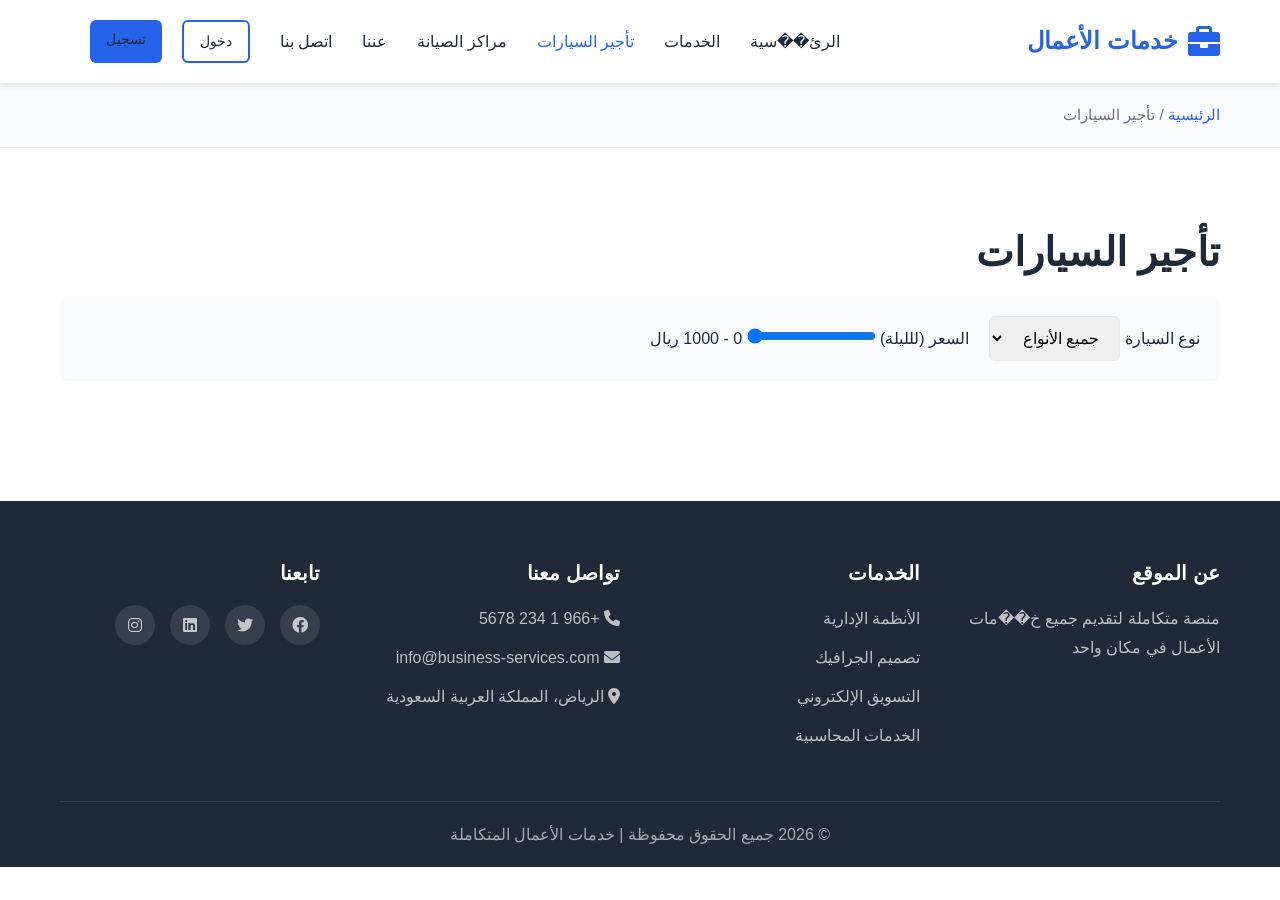
<file: car-rental.html>
<!DOCTYPE html>
<html lang="ar" dir="rtl">
<head>
    <meta charset="UTF-8">
    <meta name="viewport" content="width=device-width, initial-scale=1.0">
    <title>تأجير السيارات | Business Services</title>
    <link rel="stylesheet" href="https://cdnjs.cloudflare.com/ajax/libs/font-awesome/6.0.0/css/all.min.css">
    <link rel="stylesheet" href="css/style.css">
    <link rel="stylesheet" href="css/responsive.css">
</head>
<body>
    <!-- Header -->
    <header class="header">
        <nav class="navbar">
            <div class="container">
                <div class="navbar-brand">
                    <a href="index.html" class="logo">
                        <i class="fas fa-briefcase"></i>
                        <span>خدمات الأعمال</span>
                    </a>
                </div>
                <ul class="nav-menu">
                    <li><a href="index.html">الرئ��سية</a></li>
                    <li><a href="services.html">الخدمات</a></li>
                    <li><a href="car-rental.html" class="active">تأجير السيارات</a></li>
                    <li><a href="maintenance.html">مراكز الصيانة</a></li>
                    <li><a href="about.html">عننا</a></li>
                    <li><a href="contact.html">اتصل بنا</a></li>
                    <li class="auth-links">
                        <a href="login.html" class="btn-login">دخول</a>
                        <a href="register.html" class="btn-register">تسجيل</a>
                    </li>
                </ul>
                <div class="hamburger">
                    <span></span>
                    <span></span>
                    <span></span>
                </div>
            </div>
        </nav>
    </header>

    <!-- Breadcrumb -->
    <section class="breadcrumb">
        <div class="container">
            <a href="index.html">الرئيسية</a> / <span>تأجير السيارات</span>
        </div>
    </section>

    <!-- Car Rental Section -->
    <section class="car-rental-section">
        <div class="container">
            <h1>تأجير السيارات</h1>
            
            <!-- Search and Filter -->
            <div class="search-filter">
                <div class="filter-group">
                    <label>نوع السيارة</label>
                    <select id="car-type-filter" class="filter-select">
                        <option value="">جميع الأنواع</option>
                        <option value="sedan">سيدان</option>
                        <option value="suv">SUV</option>
                        <option value="coupe">كوبيه</option>
                        <option value="van">فان</option>
                        <option value="truck">شاحنة</option>
                    </select>
                </div>
                <div class="filter-group">
                    <label>السعر (للليلة)</label>
                    <input type="range" id="price-range" min="0" max="1000" value="1000">
                    <span id="price-display">0 - 1000 ريال</span>
                </div>
            </div>

            <!-- Cars Grid -->
            <div class="cars-grid" id="cars-grid">
                <!-- Will be loaded by JavaScript -->
            </div>
        </div>
    </section>

    <!-- Footer -->
    <footer class="footer">
        <div class="container">
            <div class="footer-content">
                <div class="footer-section">
                    <h4>عن الموقع</h4>
                    <p>منصة متكاملة لتقديم جميع خ��مات الأعمال في مكان واحد</p>
                </div>
                <div class="footer-section">
                    <h4>الخدمات</h4>
                    <ul>
                        <li><a href="#">الأنظمة الإدارية</a></li>
                        <li><a href="#">تصميم الجرافيك</a></li>
                        <li><a href="#">التسويق الإلكتروني</a></li>
                        <li><a href="#">الخدمات المحاسبية</a></li>
                    </ul>
                </div>
                <div class="footer-section">
                    <h4>تواصل معنا</h4>
                    <p><i class="fas fa-phone"></i> +966 1 234 5678</p>
                    <p><i class="fas fa-envelope"></i> info@business-services.com</p>
                    <p><i class="fas fa-map-marker-alt"></i> الرياض، المملكة العربية السعودية</p>
                </div>
                <div class="footer-section">
                    <h4>تابعنا</h4>
                    <div class="social-links">
                        <a href="#"><i class="fab fa-facebook"></i></a>
                        <a href="#"><i class="fab fa-twitter"></i></a>
                        <a href="#"><i class="fab fa-linkedin"></i></a>
                        <a href="#"><i class="fab fa-instagram"></i></a>
                    </div>
                </div>
            </div>
            <div class="footer-bottom">
                <p>&copy; 2026 جميع الحقوق محفوظة | خدمات الأعمال المتكاملة</p>
            </div>
        </div>
    </footer>

    <script src="js/main.js"></script>
    <script src="js/car-rental.js"></script>
</body>
</html>
</file>
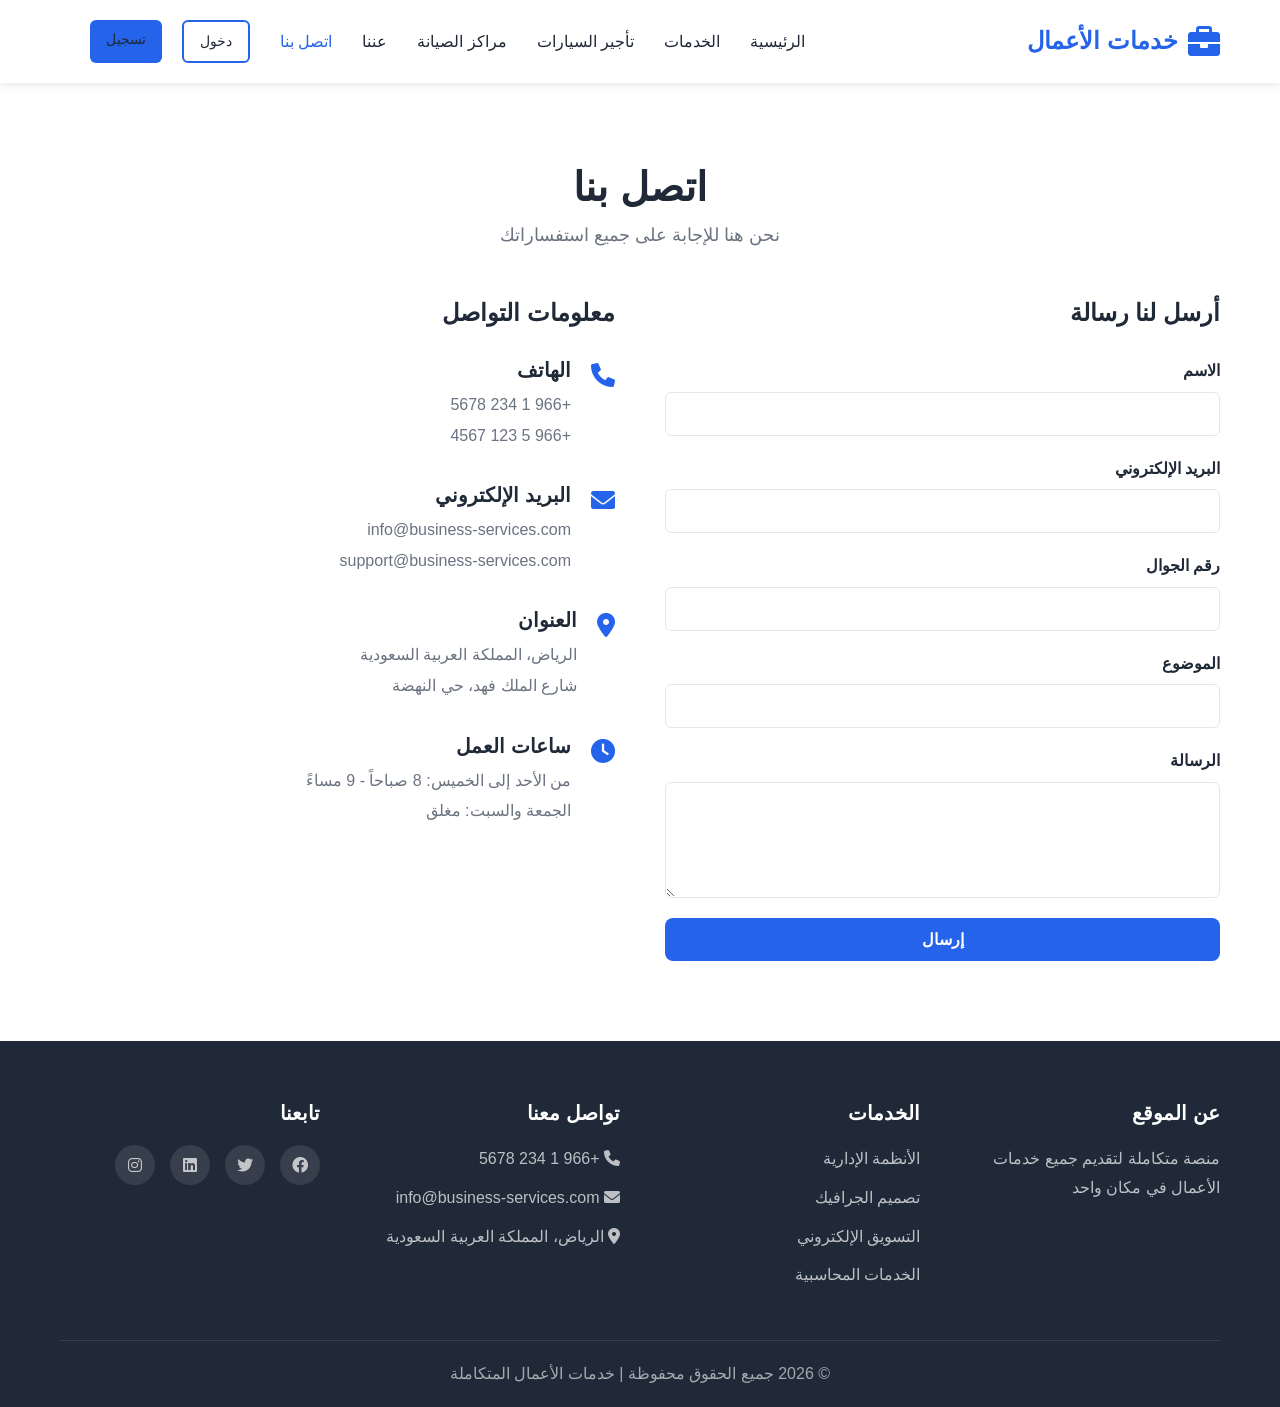
<file: contact.html>
<!DOCTYPE html>
<html lang="ar" dir="rtl">
<head>
    <meta charset="UTF-8">
    <meta name="viewport" content="width=device-width, initial-scale=1.0">
    <title>اتصل بنا | Business Services</title>
    <link rel="stylesheet" href="https://cdnjs.cloudflare.com/ajax/libs/font-awesome/6.0.0/css/all.min.css">
    <link rel="stylesheet" href="css/style.css">
    <link rel="stylesheet" href="css/responsive.css">
</head>
<body>
    <!-- Header -->
    <header class="header">
        <nav class="navbar">
            <div class="container">
                <div class="navbar-brand">
                    <a href="index.html" class="logo">
                        <i class="fas fa-briefcase"></i>
                        <span>خدمات الأعمال</span>
                    </a>
                </div>
                <ul class="nav-menu">
                    <li><a href="index.html">الرئيسية</a></li>
                    <li><a href="services.html">الخدمات</a></li>
                    <li><a href="car-rental.html">تأجير السيارات</a></li>
                    <li><a href="maintenance.html">مراكز الصيانة</a></li>
                    <li><a href="about.html">عننا</a></li>
                    <li><a href="contact.html" class="active">اتصل بنا</a></li>
                    <li class="auth-links">
                        <a href="login.html" class="btn-login">دخول</a>
                        <a href="register.html" class="btn-register">تسجيل</a>
                    </li>
                </ul>
                <div class="hamburger">
                    <span></span>
                    <span></span>
                    <span></span>
                </div>
            </div>
        </nav>
    </header>

    <!-- Contact Section -->
    <section class="contact-section">
        <div class="container">
            <h1>اتصل بنا</h1>
            <p>نحن هنا للإجابة على جميع استفساراتك</p>

            <div class="contact-content">
                <div class="contact-form">
                    <h3>أرسل لنا رسالة</h3>
                    <form id="contact-form" class="form">
                        <div class="form-group">
                            <label>الاسم</label>
                            <input type="text" name="name" required class="form-input">
                        </div>
                        <div class="form-group">
                            <label>البريد الإلكتروني</label>
                            <input type="email" name="email" required class="form-input">
                        </div>
                        <div class="form-group">
                            <label>رقم الجوال</label>
                            <input type="tel" name="phone" class="form-input">
                        </div>
                        <div class="form-group">
                            <label>الموضوع</label>
                            <input type="text" name="subject" class="form-input">
                        </div>
                        <div class="form-group">
                            <label>الرسالة</label>
                            <textarea name="message" rows="5" required class="form-input"></textarea>
                        </div>
                        <button type="submit" class="btn btn-primary btn-block">إرسال</button>
                    </form>
                </div>

                <div class="contact-info">
                    <h3>معلومات التواصل</h3>
                    <div class="info-item">
                        <i class="fas fa-phone"></i>
                        <div>
                            <h4>الهاتف</h4>
                            <p>+966 1 234 5678</p>
                            <p>+966 5 123 4567</p>
                        </div>
                    </div>
                    <div class="info-item">
                        <i class="fas fa-envelope"></i>
                        <div>
                            <h4>البريد الإلكتروني</h4>
                            <p>info@business-services.com</p>
                            <p>support@business-services.com</p>
                        </div>
                    </div>
                    <div class="info-item">
                        <i class="fas fa-map-marker-alt"></i>
                        <div>
                            <h4>العنوان</h4>
                            <p>الرياض، المملكة العربية السعودية</p>
                            <p>شارع الملك فهد، حي النهضة</p>
                        </div>
                    </div>
                    <div class="info-item">
                        <i class="fas fa-clock"></i>
                        <div>
                            <h4>ساعات العمل</h4>
                            <p>من الأحد إلى الخميس: 8 صباحاً - 9 مساءً</p>
                            <p>الجمعة والسبت: مغلق</p>
                        </div>
                    </div>
                </div>
            </div>
        </div>
    </section>

    <!-- Footer -->
    <footer class="footer">
        <div class="container">
            <div class="footer-content">
                <div class="footer-section">
                    <h4>عن الموقع</h4>
                    <p>منصة متكاملة لتقديم جميع خدمات الأعمال في مكان واحد</p>
                </div>
                <div class="footer-section">
                    <h4>الخدمات</h4>
                    <ul>
                        <li><a href="#">الأنظمة الإدارية</a></li>
                        <li><a href="#">تصميم الجرافيك</a></li>
                        <li><a href="#">التسويق الإلكتروني</a></li>
                        <li><a href="#">الخدمات المحاسبية</a></li>
                    </ul>
                </div>
                <div class="footer-section">
                    <h4>تواصل معنا</h4>
                    <p><i class="fas fa-phone"></i> +966 1 234 5678</p>
                    <p><i class="fas fa-envelope"></i> info@business-services.com</p>
                    <p><i class="fas fa-map-marker-alt"></i> الرياض، المملكة العربية السعودية</p>
                </div>
                <div class="footer-section">
                    <h4>تابعنا</h4>
                    <div class="social-links">
                        <a href="#"><i class="fab fa-facebook"></i></a>
                        <a href="#"><i class="fab fa-twitter"></i></a>
                        <a href="#"><i class="fab fa-linkedin"></i></a>
                        <a href="#"><i class="fab fa-instagram"></i></a>
                    </div>
                </div>
            </div>
            <div class="footer-bottom">
                <p>&copy; 2026 جميع الحقوق محفوظة | خدمات الأعمال المتكاملة</p>
            </div>
        </div>
    </footer>

    <script src="js/main.js"></script>
    <script src="js/contact.js"></script>
</body>
</html>
</file>
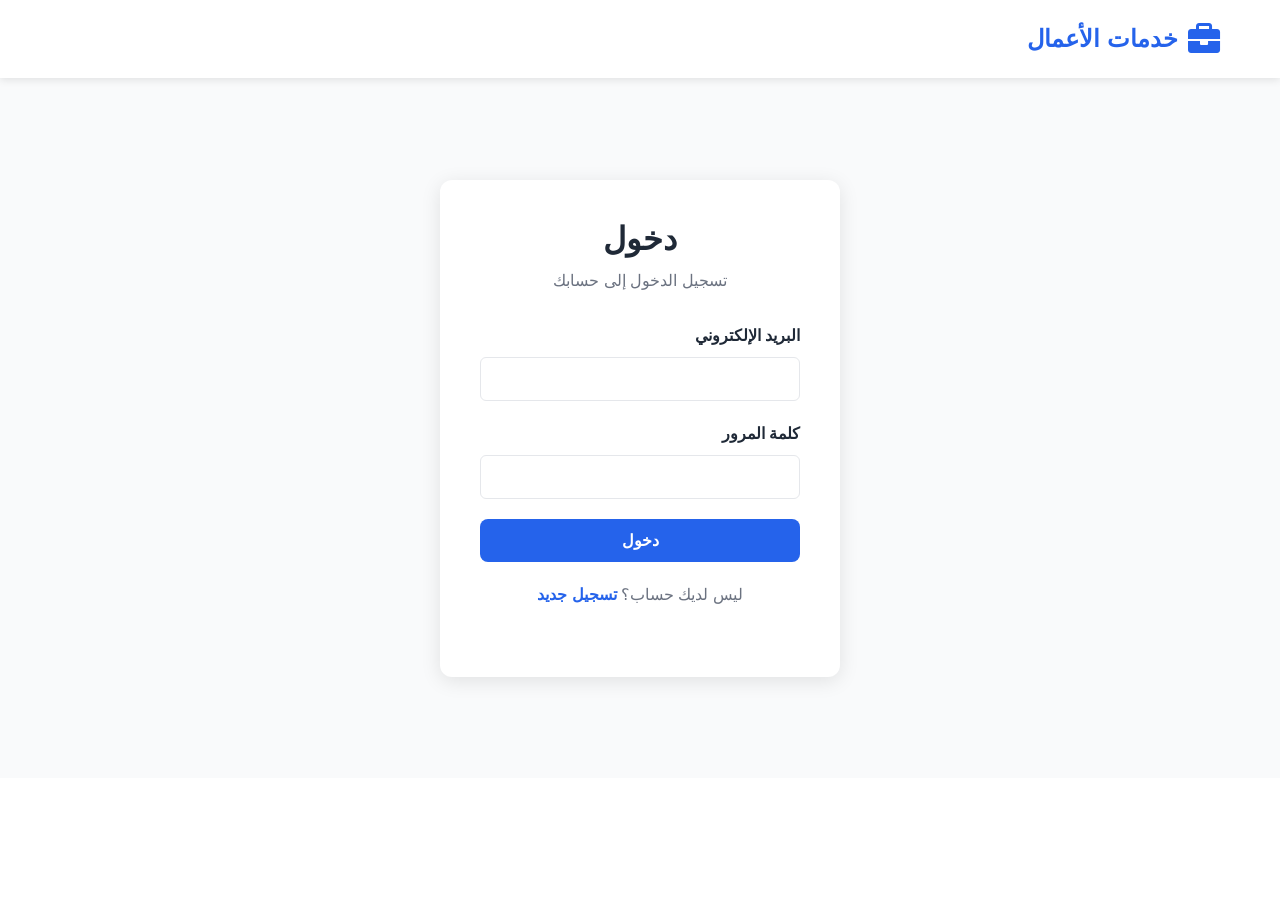
<file: login.html>
<!DOCTYPE html>
<html lang="ar" dir="rtl">
<head>
    <meta charset="UTF-8">
    <meta name="viewport" content="width=device-width, initial-scale=1.0">
    <title>دخول | Business Services</title>
    <link rel="stylesheet" href="https://cdnjs.cloudflare.com/ajax/libs/font-awesome/6.0.0/css/all.min.css">
    <link rel="stylesheet" href="css/style.css">
    <link rel="stylesheet" href="css/responsive.css">
</head>
<body>
    <!-- Header -->
    <header class="header">
        <nav class="navbar">
            <div class="container">
                <div class="navbar-brand">
                    <a href="index.html" class="logo">
                        <i class="fas fa-briefcase"></i>
                        <span>خدمات الأعمال</span>
                    </a>
                </div>
            </div>
        </nav>
    </header>

    <!-- Login Section -->
    <section class="auth-section">
        <div class="auth-container">
            <div class="auth-box">
                <h2>دخول</h2>
                <p>تسجيل الدخول إلى حسابك</p>

                <form id="login-form" class="auth-form">
                    <div class="form-group">
                        <label>البريد الإلكتروني</label>
                        <input type="email" name="email" required class="form-input">
                    </div>
                    <div class="form-group">
                        <label>كلمة المرور</label>
                        <input type="password" name="password" required class="form-input">
                    </div>
                    <button type="submit" class="btn btn-primary btn-block">دخول</button>
                </form>

                <p class="auth-link">ليس لديك حساب؟ <a href="register.html">تسجيل جديد</a></p>
            </div>
        </div>
    </section>

    <script src="js/main.js"></script>
    <script src="js/auth.js"></script>
</body>
</html>
</file>
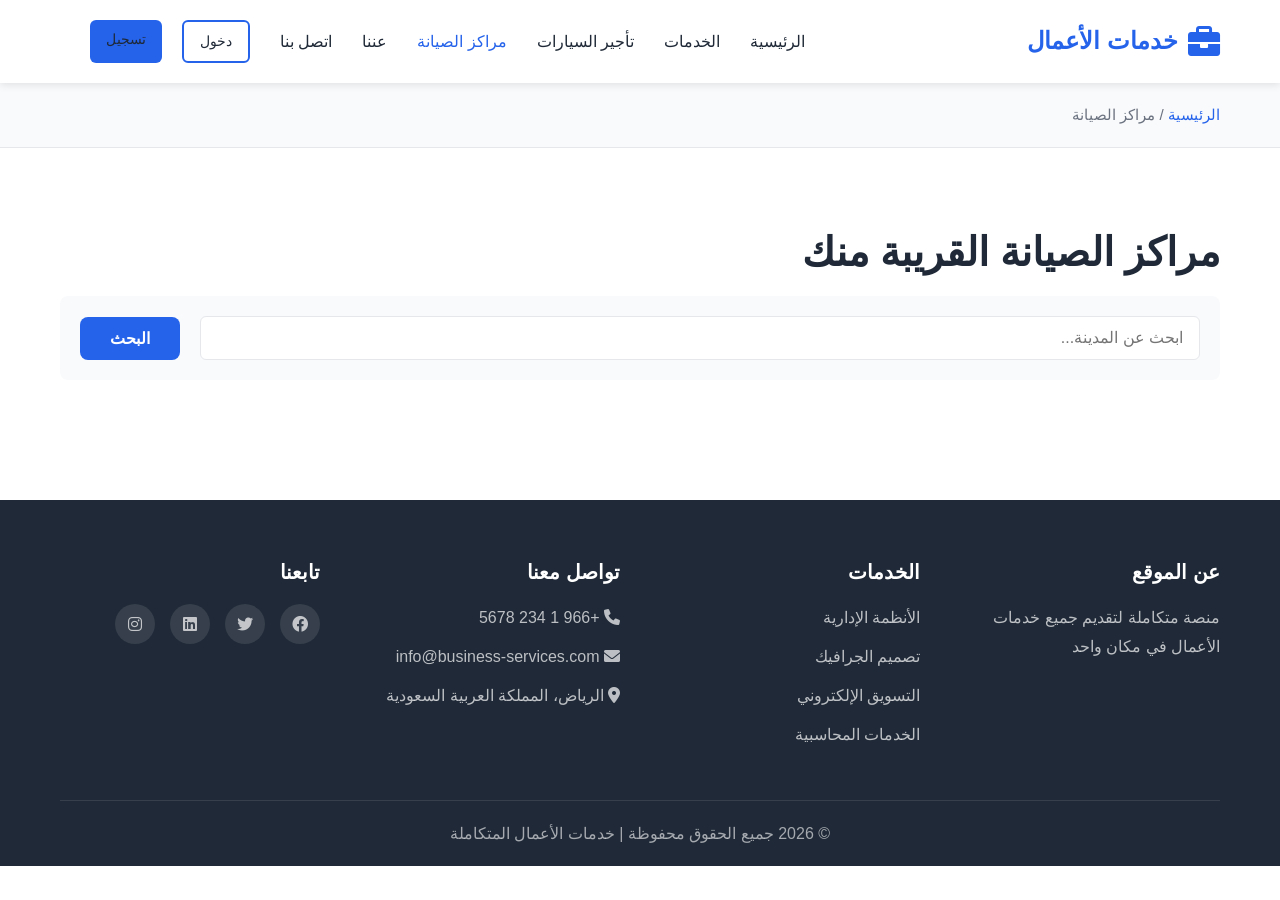
<file: maintenance.html>
<!DOCTYPE html>
<html lang="ar" dir="rtl">
<head>
    <meta charset="UTF-8">
    <meta name="viewport" content="width=device-width, initial-scale=1.0">
    <title>مراكز الصيانة | Business Services</title>
    <link rel="stylesheet" href="https://cdnjs.cloudflare.com/ajax/libs/font-awesome/6.0.0/css/all.min.css">
    <link rel="stylesheet" href="css/style.css">
    <link rel="stylesheet" href="css/responsive.css">
</head>
<body>
    <!-- Header -->
    <header class="header">
        <nav class="navbar">
            <div class="container">
                <div class="navbar-brand">
                    <a href="index.html" class="logo">
                        <i class="fas fa-briefcase"></i>
                        <span>خدمات الأعمال</span>
                    </a>
                </div>
                <ul class="nav-menu">
                    <li><a href="index.html">الرئيسية</a></li>
                    <li><a href="services.html">الخدمات</a></li>
                    <li><a href="car-rental.html">تأجير السيارات</a></li>
                    <li><a href="maintenance.html" class="active">مراكز الصيانة</a></li>
                    <li><a href="about.html">عننا</a></li>
                    <li><a href="contact.html">اتصل بنا</a></li>
                    <li class="auth-links">
                        <a href="login.html" class="btn-login">دخول</a>
                        <a href="register.html" class="btn-register">تسجيل</a>
                    </li>
                </ul>
                <div class="hamburger">
                    <span></span>
                    <span></span>
                    <span></span>
                </div>
            </div>
        </nav>
    </header>

    <!-- Breadcrumb -->
    <section class="breadcrumb">
        <div class="container">
            <a href="index.html">الرئيسية</a> / <span>مراكز الصيانة</span>
        </div>
    </section>

    <!-- Maintenance Centers Section -->
    <section class="maintenance-section">
        <div class="container">
            <h1>مراكز الصيانة القريبة منك</h1>
            
            <!-- Search and Filter -->
            <div class="search-filter">
                <input type="text" id="city-search" placeholder="ابحث عن المدينة..." class="search-box">
                <button class="btn btn-primary" id="search-btn">البحث</button>
            </div>

            <!-- Centers Grid -->
            <div class="centers-grid" id="centers-grid">
                <!-- Will be loaded by JavaScript -->
            </div>
        </div>
    </section>

    <!-- Footer -->
    <footer class="footer">
        <div class="container">
            <div class="footer-content">
                <div class="footer-section">
                    <h4>عن الموقع</h4>
                    <p>منصة متكاملة لتقديم جميع خدمات الأعمال في مكان واحد</p>
                </div>
                <div class="footer-section">
                    <h4>الخدمات</h4>
                    <ul>
                        <li><a href="#">الأنظمة الإدارية</a></li>
                        <li><a href="#">تصميم الجرافيك</a></li>
                        <li><a href="#">التسويق الإلكتروني</a></li>
                        <li><a href="#">الخدمات المحاسبية</a></li>
                    </ul>
                </div>
                <div class="footer-section">
                    <h4>تواصل معنا</h4>
                    <p><i class="fas fa-phone"></i> +966 1 234 5678</p>
                    <p><i class="fas fa-envelope"></i> info@business-services.com</p>
                    <p><i class="fas fa-map-marker-alt"></i> الرياض، المملكة العربية السعودية</p>
                </div>
                <div class="footer-section">
                    <h4>تابعنا</h4>
                    <div class="social-links">
                        <a href="#"><i class="fab fa-facebook"></i></a>
                        <a href="#"><i class="fab fa-twitter"></i></a>
                        <a href="#"><i class="fab fa-linkedin"></i></a>
                        <a href="#"><i class="fab fa-instagram"></i></a>
                    </div>
                </div>
            </div>
            <div class="footer-bottom">
                <p>&copy; 2026 جميع الحقوق محفوظة | خدمات الأعمال المتكاملة</p>
            </div>
        </div>
    </footer>

    <script src="js/main.js"></script>
    <script src="js/maintenance.js"></script>
</body>
</html>
</file>
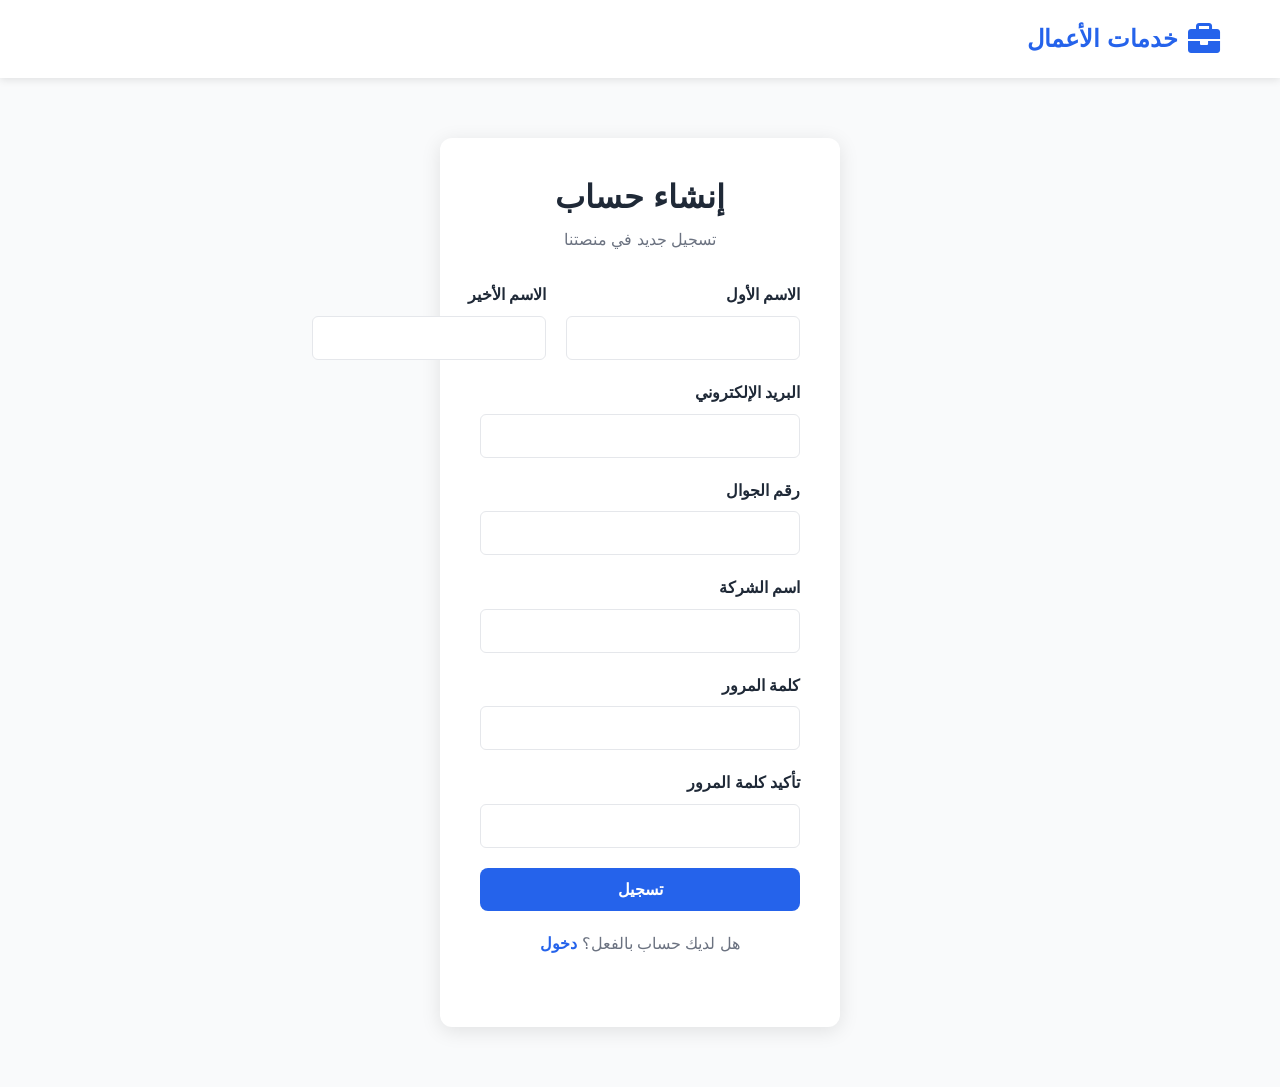
<file: register.html>
<!DOCTYPE html>
<html lang="ar" dir="rtl">
<head>
    <meta charset="UTF-8">
    <meta name="viewport" content="width=device-width, initial-scale=1.0">
    <title>تسجيل | Business Services</title>
    <link rel="stylesheet" href="https://cdnjs.cloudflare.com/ajax/libs/font-awesome/6.0.0/css/all.min.css">
    <link rel="stylesheet" href="css/style.css">
    <link rel="stylesheet" href="css/responsive.css">
</head>
<body>
    <!-- Header -->
    <header class="header">
        <nav class="navbar">
            <div class="container">
                <div class="navbar-brand">
                    <a href="index.html" class="logo">
                        <i class="fas fa-briefcase"></i>
                        <span>خدمات الأعمال</span>
                    </a>
                </div>
            </div>
        </nav>
    </header>

    <!-- Register Section -->
    <section class="auth-section">
        <div class="auth-container">
            <div class="auth-box register-box">
                <h2>إنشاء حساب</h2>
                <p>تسجيل جديد في منصتنا</p>

                <form id="register-form" class="auth-form">
                    <div class="form-row">
                        <div class="form-group">
                            <label>الاسم الأول</label>
                            <input type="text" name="first_name" required class="form-input">
                        </div>
                        <div class="form-group">
                            <label>الاسم الأخير</label>
                            <input type="text" name="last_name" required class="form-input">
                        </div>
                    </div>
                    <div class="form-group">
                        <label>البريد الإلكتروني</label>
                        <input type="email" name="email" required class="form-input">
                    </div>
                    <div class="form-group">
                        <label>رقم الجوال</label>
                        <input type="tel" name="phone" class="form-input">
                    </div>
                    <div class="form-group">
                        <label>اسم الشركة</label>
                        <input type="text" name="company_name" class="form-input">
                    </div>
                    <div class="form-group">
                        <label>كلمة المرور</label>
                        <input type="password" name="password" required class="form-input">
                    </div>
                    <div class="form-group">
                        <label>تأكيد كلمة المرور</label>
                        <input type="password" name="confirm_password" required class="form-input">
                    </div>
                    <button type="submit" class="btn btn-primary btn-block">تسجيل</button>
                </form>

                <p class="auth-link">هل لديك حساب بالفعل؟ <a href="login.html">دخول</a></p>
            </div>
        </div>
    </section>

    <script src="js/main.js"></script>
    <script src="js/auth.js"></script>
</body>
</html>
</file>
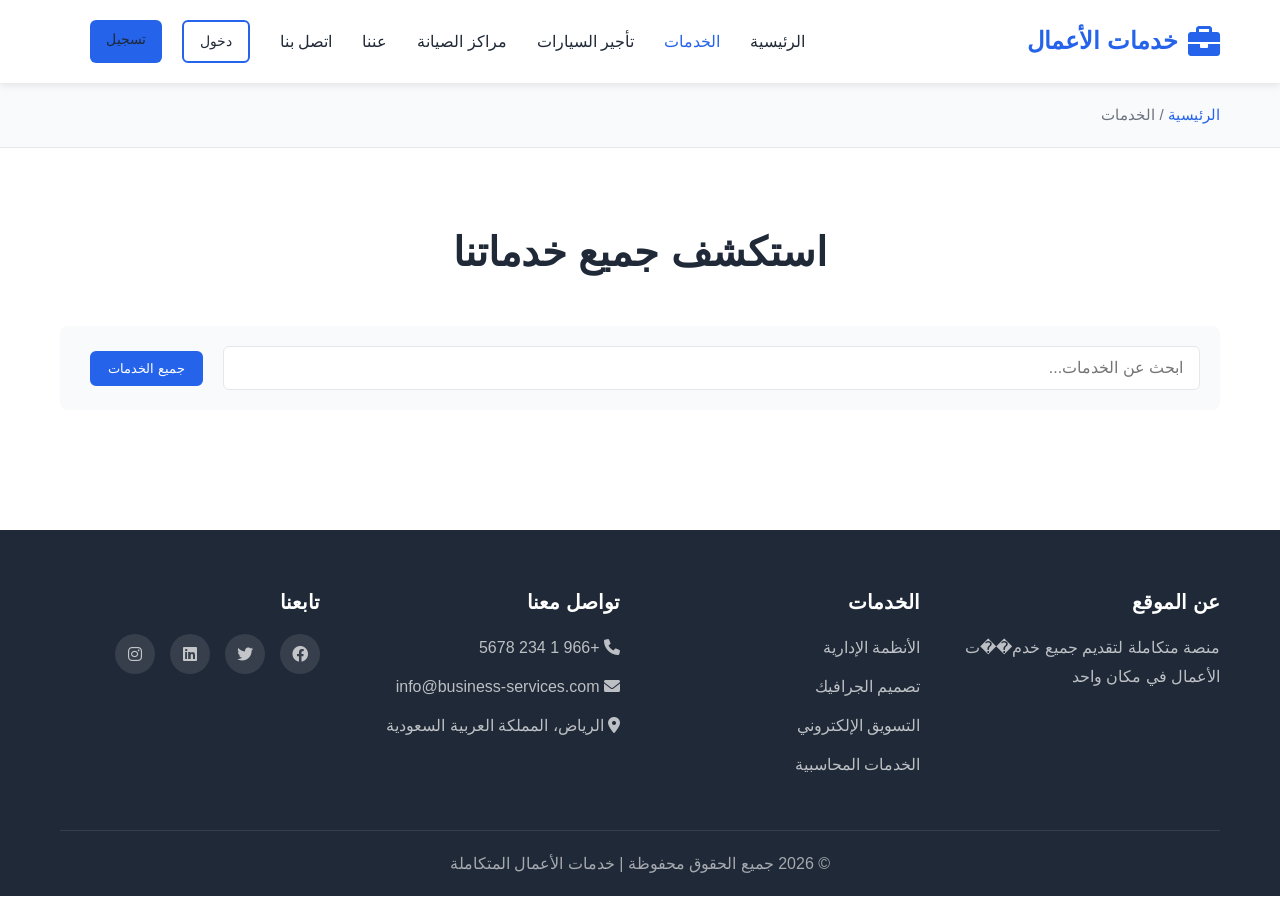
<file: services.html>
<!DOCTYPE html>
<html lang="ar" dir="rtl">
<head>
    <meta charset="UTF-8">
    <meta name="viewport" content="width=device-width, initial-scale=1.0">
    <title>الخدمات | Business Services</title>
    <link rel="stylesheet" href="https://cdnjs.cloudflare.com/ajax/libs/font-awesome/6.0.0/css/all.min.css">
    <link rel="stylesheet" href="css/style.css">
    <link rel="stylesheet" href="css/responsive.css">
</head>
<body>
    <!-- Header -->
    <header class="header">
        <nav class="navbar">
            <div class="container">
                <div class="navbar-brand">
                    <a href="index.html" class="logo">
                        <i class="fas fa-briefcase"></i>
                        <span>خدمات الأعمال</span>
                    </a>
                </div>
                <ul class="nav-menu">
                    <li><a href="index.html">الرئيسية</a></li>
                    <li><a href="services.html" class="active">الخدمات</a></li>
                    <li><a href="car-rental.html">تأجير السيارات</a></li>
                    <li><a href="maintenance.html">مراكز الصيانة</a></li>
                    <li><a href="about.html">عننا</a></li>
                    <li><a href="contact.html">اتصل بنا</a></li>
                    <li class="auth-links">
                        <a href="login.html" class="btn-login">دخول</a>
                        <a href="register.html" class="btn-register">تسجيل</a>
                    </li>
                </ul>
                <div class="hamburger">
                    <span></span>
                    <span></span>
                    <span></span>
                </div>
            </div>
        </nav>
    </header>

    <!-- Breadcrumb -->
    <section class="breadcrumb">
        <div class="container">
            <a href="index.html">الرئيسية</a> / <span>الخدمات</span>
        </div>
    </section>

    <!-- Services Filter -->
    <section class="services-section">
        <div class="container">
            <h1>استكشف جميع خدماتنا</h1>
            
            <!-- Search and Filter -->
            <div class="search-filter">
                <input type="text" id="search-input" placeholder="ابحث عن الخدمات..." class="search-box">
                <div class="filter-buttons">
                    <button class="filter-btn active" data-category="all">جميع الخدمات</button>
                    <div id="category-buttons"></div>
                </div>
            </div>

            <!-- Services Grid -->
            <div class="services-grid" id="services-grid">
                <!-- Will be loaded by JavaScript -->
            </div>
        </div>
    </section>

    <!-- Footer -->
    <footer class="footer">
        <div class="container">
            <div class="footer-content">
                <div class="footer-section">
                    <h4>عن الموقع</h4>
                    <p>منصة متكاملة لتقديم جميع خدم��ت الأعمال في مكان واحد</p>
                </div>
                <div class="footer-section">
                    <h4>الخدمات</h4>
                    <ul>
                        <li><a href="#">الأنظمة الإدارية</a></li>
                        <li><a href="#">تصميم الجرافيك</a></li>
                        <li><a href="#">التسويق الإلكتروني</a></li>
                        <li><a href="#">الخدمات المحاسبية</a></li>
                    </ul>
                </div>
                <div class="footer-section">
                    <h4>تواصل معنا</h4>
                    <p><i class="fas fa-phone"></i> +966 1 234 5678</p>
                    <p><i class="fas fa-envelope"></i> info@business-services.com</p>
                    <p><i class="fas fa-map-marker-alt"></i> الرياض، المملكة العربية السعودية</p>
                </div>
                <div class="footer-section">
                    <h4>تابعنا</h4>
                    <div class="social-links">
                        <a href="#"><i class="fab fa-facebook"></i></a>
                        <a href="#"><i class="fab fa-twitter"></i></a>
                        <a href="#"><i class="fab fa-linkedin"></i></a>
                        <a href="#"><i class="fab fa-instagram"></i></a>
                    </div>
                </div>
            </div>
            <div class="footer-bottom">
                <p>&copy; 2026 جميع الحقوق محفوظة | خدمات الأعمال المتكاملة</p>
            </div>
        </div>
    </footer>

    <script src="js/main.js"></script>
    <script src="js/services.js"></script>
</body>
</html>
</file>
<file: css/style.css>
/* Main Stylesheet */
* {
    margin: 0;
    padding: 0;
    box-sizing: border-box;
}

:root {
    --primary-color: #2563eb;
    --secondary-color: #1e40af;
    --accent-color: #f59e0b;
    --text-dark: #1f2937;
    --text-light: #6b7280;
    --border-color: #e5e7eb;
    --bg-light: #f9fafb;
    --success-color: #10b981;
    --danger-color: #ef4444;
    --warning-color: #f59e0b;
}

body {
    font-family: 'Segoe UI', Tahoma, Geneva, Verdana, sans-serif;
    line-height: 1.6;
    color: var(--text-dark);
    background-color: #fff;
}

.container {
    max-width: 1200px;
    margin: 0 auto;
    padding: 0 20px;
}

/* Typography */
h1, h2, h3, h4, h5, h6 {
    font-weight: 700;
    line-height: 1.2;
    margin-bottom: 20px;
}

h1 { font-size: 2.5rem; }
h2 { font-size: 2rem; }
h3 { font-size: 1.5rem; }
h4 { font-size: 1.25rem; }
h5 { font-size: 1.1rem; }
h6 { font-size: 1rem; }

a {
    color: var(--primary-color);
    text-decoration: none;
    transition: color 0.3s ease;
}

a:hover {
    color: var(--secondary-color);
}

/* Buttons */
.btn {
    display: inline-block;
    padding: 12px 30px;
    border: none;
    border-radius: 8px;
    font-size: 1rem;
    font-weight: 600;
    cursor: pointer;
    transition: all 0.3s ease;
    text-align: center;
}

.btn-primary {
    background-color: var(--primary-color);
    color: white;
}

.btn-primary:hover {
    background-color: var(--secondary-color);
    transform: translateY(-2px);
    box-shadow: 0 10px 20px rgba(37, 99, 235, 0.2);
}

.btn-secondary {
    background-color: transparent;
    color: var(--primary-color);
    border: 2px solid var(--primary-color);
}

.btn-secondary:hover {
    background-color: var(--primary-color);
    color: white;
}

.btn-block {
    width: 100%;
    display: block;
}

.btn-large {
    padding: 15px 40px;
    font-size: 1.1rem;
}

.btn-login, .btn-register {
    padding: 8px 16px;
    border-radius: 6px;
    font-size: 0.9rem;
    margin-left: 10px;
}

.btn-login {
    background-color: transparent;
    color: var(--primary-color);
    border: 2px solid var(--primary-color);
}

.btn-register {
    background-color: var(--primary-color);
    color: white;
}

/* Header & Navigation */
.header {
    background-color: white;
    box-shadow: 0 2px 8px rgba(0, 0, 0, 0.1);
    position: sticky;
    top: 0;
    z-index: 100;
}

.navbar {
    padding: 20px 0;
}

.navbar .container {
    display: flex;
    justify-content: space-between;
    align-items: center;
}

.navbar-brand .logo {
    display: flex;
    align-items: center;
    gap: 10px;
    font-size: 1.5rem;
    font-weight: 700;
    color: var(--primary-color);
}

.navbar-brand i {
    font-size: 2rem;
}

.nav-menu {
    display: flex;
    list-style: none;
    gap: 30px;
    align-items: center;
}

.nav-menu a {
    color: var(--text-dark);
    font-weight: 500;
    transition: color 0.3s ease;
}

.nav-menu a:hover,
.nav-menu a.active {
    color: var(--primary-color);
}

.auth-links {
    display: flex;
    gap: 10px;
    margin-left: 20px;
}

.hamburger {
    display: none;
    flex-direction: column;
    cursor: pointer;
    gap: 5px;
}

.hamburger span {
    width: 25px;
    height: 3px;
    background-color: var(--text-dark);
    border-radius: 2px;
    transition: all 0.3s ease;
}

/* Hero Section */
.hero {
    padding: 100px 0;
    background: linear-gradient(135deg, #667eea 0%, #764ba2 100%);
    color: white;
}

.hero .container {
    display: grid;
    grid-template-columns: 1fr 1fr;
    gap: 50px;
    align-items: center;
}

.hero-content h1 {
    font-size: 3rem;
    margin-bottom: 20px;
    color: white;
}

.hero-content p {
    font-size: 1.1rem;
    margin-bottom: 30px;
    color: rgba(255, 255, 255, 0.9);
}

.hero-buttons {
    display: flex;
    gap: 15px;
}

.hero-image img {
    width: 100%;
    max-width: 500px;
}

/* Breadcrumb */
.breadcrumb {
    padding: 20px 0;
    background-color: var(--bg-light);
    border-bottom: 1px solid var(--border-color);
}

.breadcrumb .container {
    font-size: 0.95rem;
    color: var(--text-light);
}

.breadcrumb a {
    color: var(--primary-color);
}

/* Services Grid */
.services-overview,
.services-section {
    padding: 80px 0;
}

.services-overview h2,
.services-section h1 {
    text-align: center;
    margin-bottom: 50px;
}

.services-grid {
    display: grid;
    grid-template-columns: repeat(auto-fill, minmax(280px, 1fr));
    gap: 30px;
}

.service-card {
    background-color: white;
    border-radius: 12px;
    overflow: hidden;
    box-shadow: 0 4px 6px rgba(0, 0, 0, 0.1);
    transition: all 0.3s ease;
    cursor: pointer;
}

.service-card:hover {
    transform: translateY(-10px);
    box-shadow: 0 12px 24px rgba(0, 0, 0, 0.15);
}

.service-card-image {
    width: 100%;
    height: 200px;
    background-color: var(--bg-light);
    display: flex;
    align-items: center;
    justify-content: center;
    font-size: 3rem;
    color: var(--primary-color);
}

.service-card-content {
    padding: 20px;
}

.service-card-content h3 {
    margin-bottom: 10px;
    font-size: 1.2rem;
}

.service-card-content p {
    color: var(--text-light);
    margin-bottom: 15px;
    font-size: 0.95rem;
}

.service-price {
    font-size: 1.5rem;
    color: var(--primary-color);
    font-weight: 700;
    margin-bottom: 15px;
}

.service-rating {
    color: #fbbf24;
    margin-bottom: 15px;
}

/* Search & Filter */
.search-filter {
    margin-bottom: 40px;
    padding: 20px;
    background-color: var(--bg-light);
    border-radius: 8px;
    display: flex;
    gap: 20px;
    flex-wrap: wrap;
    align-items: center;
}

.search-box,
.filter-select {
    padding: 12px 16px;
    border: 1px solid var(--border-color);
    border-radius: 6px;
    font-size: 1rem;
    font-family: inherit;
}

.search-box {
    flex: 1;
    min-width: 250px;
}

.filter-buttons {
    display: flex;
    gap: 10px;
    flex-wrap: wrap;
}

.filter-btn {
    padding: 8px 16px;
    border: 2px solid var(--border-color);
    background-color: white;
    border-radius: 6px;
    cursor: pointer;
    transition: all 0.3s ease;
    font-weight: 500;
}

.filter-btn:hover,
.filter-btn.active {
    background-color: var(--primary-color);
    color: white;
    border-color: var(--primary-color);
}

/* Features Grid */
.why-choose-us {
    padding: 80px 0;
    background-color: var(--bg-light);
}

.why-choose-us h2 {
    text-align: center;
    margin-bottom: 50px;
}

.features-grid {
    display: grid;
    grid-template-columns: repeat(auto-fit, minmax(300px, 1fr));
    gap: 30px;
}

.feature-card {
    background-color: white;
    padding: 30px;
    border-radius: 12px;
    text-align: center;
    box-shadow: 0 4px 6px rgba(0, 0, 0, 0.1);
    transition: all 0.3s ease;
}

.feature-card:hover {
    transform: translateY(-5px);
    box-shadow: 0 12px 24px rgba(0, 0, 0, 0.15);
}

.feature-card i {
    font-size: 3rem;
    color: var(--primary-color);
    margin-bottom: 20px;
}

.feature-card h3 {
    margin-bottom: 15px;
}

.feature-card p {
    color: var(--text-light);
}

/* Statistics Section */
.statistics {
    padding: 80px 0;
    background: linear-gradient(135deg, #667eea 0%, #764ba2 100%);
    color: white;
}

.statistics .container {
    display: grid;
    grid-template-columns: repeat(4, 1fr);
    gap: 30px;
    text-align: center;
}

.stat-card h3 {
    font-size: 2.5rem;
    margin-bottom: 10px;
}

.stat-card p {
    font-size: 1.1rem;
}

/* CTA Section */
.cta-section {
    padding: 80px 0;
    text-align: center;
    background-color: var(--bg-light);
}

.cta-section h2 {
    margin-bottom: 20px;
    font-size: 2.5rem;
}

.cta-section p {
    font-size: 1.1rem;
    color: var(--text-light);
    margin-bottom: 30px;
}

/* Forms */
.form {
    display: flex;
    flex-direction: column;
    gap: 20px;
}

.form-group {
    display: flex;
    flex-direction: column;
}

.form-group label {
    font-weight: 600;
    margin-bottom: 8px;
    color: var(--text-dark);
}

.form-input,
.filter-select {
    padding: 12px 16px;
    border: 1px solid var(--border-color);
    border-radius: 6px;
    font-size: 1rem;
    font-family: inherit;
    transition: border-color 0.3s ease;
}

.form-input:focus,
.filter-select:focus {
    outline: none;
    border-color: var(--primary-color);
    box-shadow: 0 0 0 3px rgba(37, 99, 235, 0.1);
}

.form-row {
    display: grid;
    grid-template-columns: 1fr 1fr;
    gap: 20px;
}

textarea.form-input {
    resize: vertical;
    font-family: inherit;
}

/* Auth Section */
.auth-section {
    padding: 60px 0;
    background-color: var(--bg-light);
    min-height: calc(100vh - 200px);
    display: flex;
    align-items: center;
    justify-content: center;
}

.auth-container {
    width: 100%;
    max-width: 400px;
}

.auth-box {
    background-color: white;
    padding: 40px;
    border-radius: 12px;
    box-shadow: 0 4px 20px rgba(0, 0, 0, 0.1);
}

.auth-box h2 {
    text-align: center;
    margin-bottom: 10px;
}

.auth-box > p {
    text-align: center;
    color: var(--text-light);
    margin-bottom: 30px;
}

.auth-form {
    display: flex;
    flex-direction: column;
    gap: 20px;
    margin-bottom: 20px;
}

.auth-link {
    text-align: center;
    color: var(--text-light);
}

.auth-link a {
    color: var(--primary-color);
    font-weight: 600;
}

/* Contact Section */
.contact-section {
    padding: 80px 0;
}

.contact-section h1 {
    text-align: center;
    margin-bottom: 10px;
}

.contact-section > .container > p {
    text-align: center;
    color: var(--text-light);
    font-size: 1.1rem;
    margin-bottom: 50px;
}

.contact-content {
    display: grid;
    grid-template-columns: 1fr 1fr;
    gap: 50px;
}

.contact-form h3,
.contact-info h3 {
    margin-bottom: 30px;
}

.info-item {
    display: flex;
    gap: 20px;
    margin-bottom: 30px;
}

.info-item i {
    font-size: 1.5rem;
    color: var(--primary-color);
    margin-top: 5px;
}

.info-item h4 {
    margin-bottom: 10px;
}

.info-item p {
    color: var(--text-light);
    margin-bottom: 5px;
}

/* Car Rental Section */
.car-rental-section,
.maintenance-section {
    padding: 80px 0;
}

.cars-grid,
.centers-grid {
    display: grid;
    grid-template-columns: repeat(auto-fill, minmax(280px, 1fr));
    gap: 30px;
}

.car-card,
.center-card {
    background-color: white;
    border-radius: 12px;
    overflow: hidden;
    box-shadow: 0 4px 6px rgba(0, 0, 0, 0.1);
    transition: all 0.3s ease;
}

.car-card:hover,
.center-card:hover {
    transform: translateY(-10px);
    box-shadow: 0 12px 24px rgba(0, 0, 0, 0.15);
}

.car-card-image,
.center-card-image {
    width: 100%;
    height: 200px;
    background-color: var(--bg-light);
    display: flex;
    align-items: center;
    justify-content: center;
    font-size: 3rem;
}

.car-card-content,
.center-card-content {
    padding: 20px;
}

.car-card-content h3,
.center-card-content h3 {
    margin-bottom: 10px;
}

.car-specs {
    display: grid;
    grid-template-columns: repeat(2, 1fr);
    gap: 10px;
    margin: 15px 0;
    font-size: 0.9rem;
    color: var(--text-light);
}

.car-spec {
    display: flex;
    align-items: center;
    gap: 5px;
}

.car-price {
    font-size: 1.5rem;
    color: var(--primary-color);
    font-weight: 700;
    margin-bottom: 15px;
}

/* Footer */
.footer {
    background-color: var(--text-dark);
    color: white;
    padding: 60px 0 20px;
}

.footer-content {
    display: grid;
    grid-template-columns: repeat(4, 1fr);
    gap: 40px;
    margin-bottom: 40px;
}

.footer-section h4 {
    color: white;
    margin-bottom: 20px;
}

.footer-section p,
.footer-section li {
    color: rgba(255, 255, 255, 0.7);
    margin-bottom: 10px;
    line-height: 1.8;
}

.footer-section ul {
    list-style: none;
}

.footer-section a {
    color: rgba(255, 255, 255, 0.7);
    transition: color 0.3s ease;
}

.footer-section a:hover {
    color: white;
}

.social-links {
    display: flex;
    gap: 15px;
}

.social-links a {
    display: inline-flex;
    align-items: center;
    justify-content: center;
    width: 40px;
    height: 40px;
    background-color: rgba(255, 255, 255, 0.1);
    border-radius: 50%;
    transition: all 0.3s ease;
}

.social-links a:hover {
    background-color: var(--primary-color);
}

.footer-bottom {
    border-top: 1px solid rgba(255, 255, 255, 0.1);
    padding-top: 20px;
    text-align: center;
    color: rgba(255, 255, 255, 0.6);
}

/* Loading & Messages */
.loading {
    display: inline-block;
    width: 20px;
    height: 20px;
    border: 3px solid rgba(37, 99, 235, 0.3);
    border-radius: 50%;
    border-top-color: var(--primary-color);
    animation: spin 0.8s linear infinite;
}

@keyframes spin {
    to { transform: rotate(360deg); }
}

.alert {
    padding: 15px 20px;
    border-radius: 6px;
    margin-bottom: 20px;
    display: flex;
    align-items: center;
    gap: 10px;
}

.alert-success {
    background-color: #d1fae5;
    color: #065f46;
    border: 1px solid #6ee7b7;
}

.alert-error {
    background-color: #fee2e2;
    color: #991b1b;
    border: 1px solid #fca5a5;
}

.alert-warning {
    background-color: #fef3c7;
    color: #92400e;
    border: 1px solid #fcd34d;
}

/* Utility Classes */
.text-center { text-align: center; }
.text-right { text-align: right; }
.text-left { text-align: left; }
.mt-20 { margin-top: 20px; }
.mb-20 { margin-bottom: 20px; }
.pt-20 { padding-top: 20px; }
.pb-20 { padding-bottom: 20px; }
</file>
<file: css/responsive.css>
/* Responsive Design */

/* Tablets and below */
@media (max-width: 1024px) {
    .hero .container,
    .contact-content {
        grid-template-columns: 1fr;
        gap: 30px;
    }

    h1 { font-size: 2rem; }
    h2 { font-size: 1.5rem; }

    .services-grid,
    .cars-grid,
    .centers-grid {
        grid-template-columns: repeat(auto-fill, minmax(250px, 1fr));
    }

    .features-grid {
        grid-template-columns: repeat(2, 1fr);
    }

    .footer-content {
        grid-template-columns: repeat(2, 1fr);
        gap: 30px;
    }

    .statistics .container {
        grid-template-columns: repeat(2, 1fr);
    }
}

/* Mobile devices */
@media (max-width: 768px) {
    .hamburger {
        display: flex;
    }

    .nav-menu {
        position: absolute;
        top: 70px;
        right: 0;
        background-color: white;
        flex-direction: column;
        width: 100%;
        text-align: right;
        gap: 0;
        padding: 20px;
        box-shadow: 0 5px 15px rgba(0, 0, 0, 0.1);
        max-height: 0;
        overflow: hidden;
        transition: max-height 0.3s ease;
    }

    .nav-menu.active {
        max-height: 500px;
    }

    .nav-menu li {
        border-bottom: 1px solid var(--border-color);
        padding: 15px 0;
    }

    .nav-menu li:last-child {
        border-bottom: none;
    }

    .auth-links {
        flex-direction: column;
        margin-left: 0;
        width: 100%;
    }

    .btn-login,
    .btn-register {
        width: 100%;
        margin-left: 0;
        margin-bottom: 10px;
    }

    .hero {
        padding: 50px 0;
    }

    .hero-content h1 {
        font-size: 2rem;
    }

    .hero-buttons {
        flex-direction: column;
    }

    .hero-buttons .btn {
        width: 100%;
    }

    .services-grid,
    .cars-grid,
    .centers-grid,
    .features-grid {
        grid-template-columns: 1fr;
    }

    .search-filter {
        flex-direction: column;
    }

    .search-box {
        min-width: 100%;
    }

    .filter-buttons {
        width: 100%;
    }

    .filter-btn {
        flex: 1;
    }

    .contact-info {
        margin-top: 20px;
    }

    .statistics .container {
        grid-template-columns: 1fr;
        gap: 20px;
    }

    .footer-content {
        grid-template-columns: 1fr;
    }

    .form-row {
        grid-template-columns: 1fr;
    }

    .cta-section h2 {
        font-size: 1.8rem;
    }

    .service-card-image,
    .car-card-image,
    .center-card-image {
        height: 150px;
        font-size: 2rem;
    }
}

/* Small mobile devices */
@media (max-width: 480px) {
    .container {
        padding: 0 15px;
    }

    h1 { font-size: 1.5rem; }
    h2 { font-size: 1.2rem; }
    h3 { font-size: 1rem; }

    .navbar-brand .logo span {
        font-size: 1rem;
    }

    .navbar-brand i {
        font-size: 1.5rem;
    }

    .hero-content {
        text-align: center;
    }

    .hero-content h1 {
        font-size: 1.5rem;
    }

    .hero-content p {
        font-size: 0.95rem;
    }

    .breadcrumb .container {
        font-size: 0.85rem;
    }

    .service-card-content,
    .car-card-content,
    .center-card-content {
        padding: 15px;
    }

    .service-card-content h3,
    .car-card-content h3,
    .center-card-content h3 {
        font-size: 1rem;
    }

    .service-card-content p {
        font-size: 0.85rem;
    }

    .feature-card {
        padding: 20px;
    }

    .feature-card i {
        font-size: 2.5rem;
    }

    .stat-card h3 {
        font-size: 2rem;
    }

    .stat-card p {
        font-size: 0.95rem;
    }

    .auth-box {
        padding: 25px;
    }

    .contact-form,
    .contact-info {
        padding: 0;
    }

    .info-item {
        flex-direction: column;
        gap: 10px;
    }

    .info-item i {
        margin-top: 0;
    }

    .footer-section h4 {
        font-size: 1rem;
    }

    .footer-section p,
    .footer-section li {
        font-size: 0.9rem;
    }

    .social-links {
        justify-content: center;
    }

    .btn {
        padding: 10px 20px;
        font-size: 0.9rem;
    }

    .btn-block {
        width: 100%;
    }

    .car-specs {
        grid-template-columns: 1fr;
    }
}

/* Landscape orientation on mobile */
@media (max-width: 768px) and (orientation: landscape) {
    .hero {
        padding: 30px 0;
    }

    .services-overview,
    .services-section,
    .contact-section,
    .car-rental-section,
    .maintenance-section {
        padding: 40px 0;
    }

    .hero-content h1 {
        font-size: 1.5rem;
    }

    .services-grid,
    .cars-grid,
    .centers-grid {
        grid-template-columns: repeat(2, 1fr);
        gap: 20px;
    }
}

/* Print styles */
@media print {
    .header,
    .footer,
    .nav-menu,
    .hamburger {
        display: none;
    }

    body {
        background-color: white;
    }

    .service-card,
    .car-card,
    .center-card {
        page-break-inside: avoid;
    }
}
</file>
